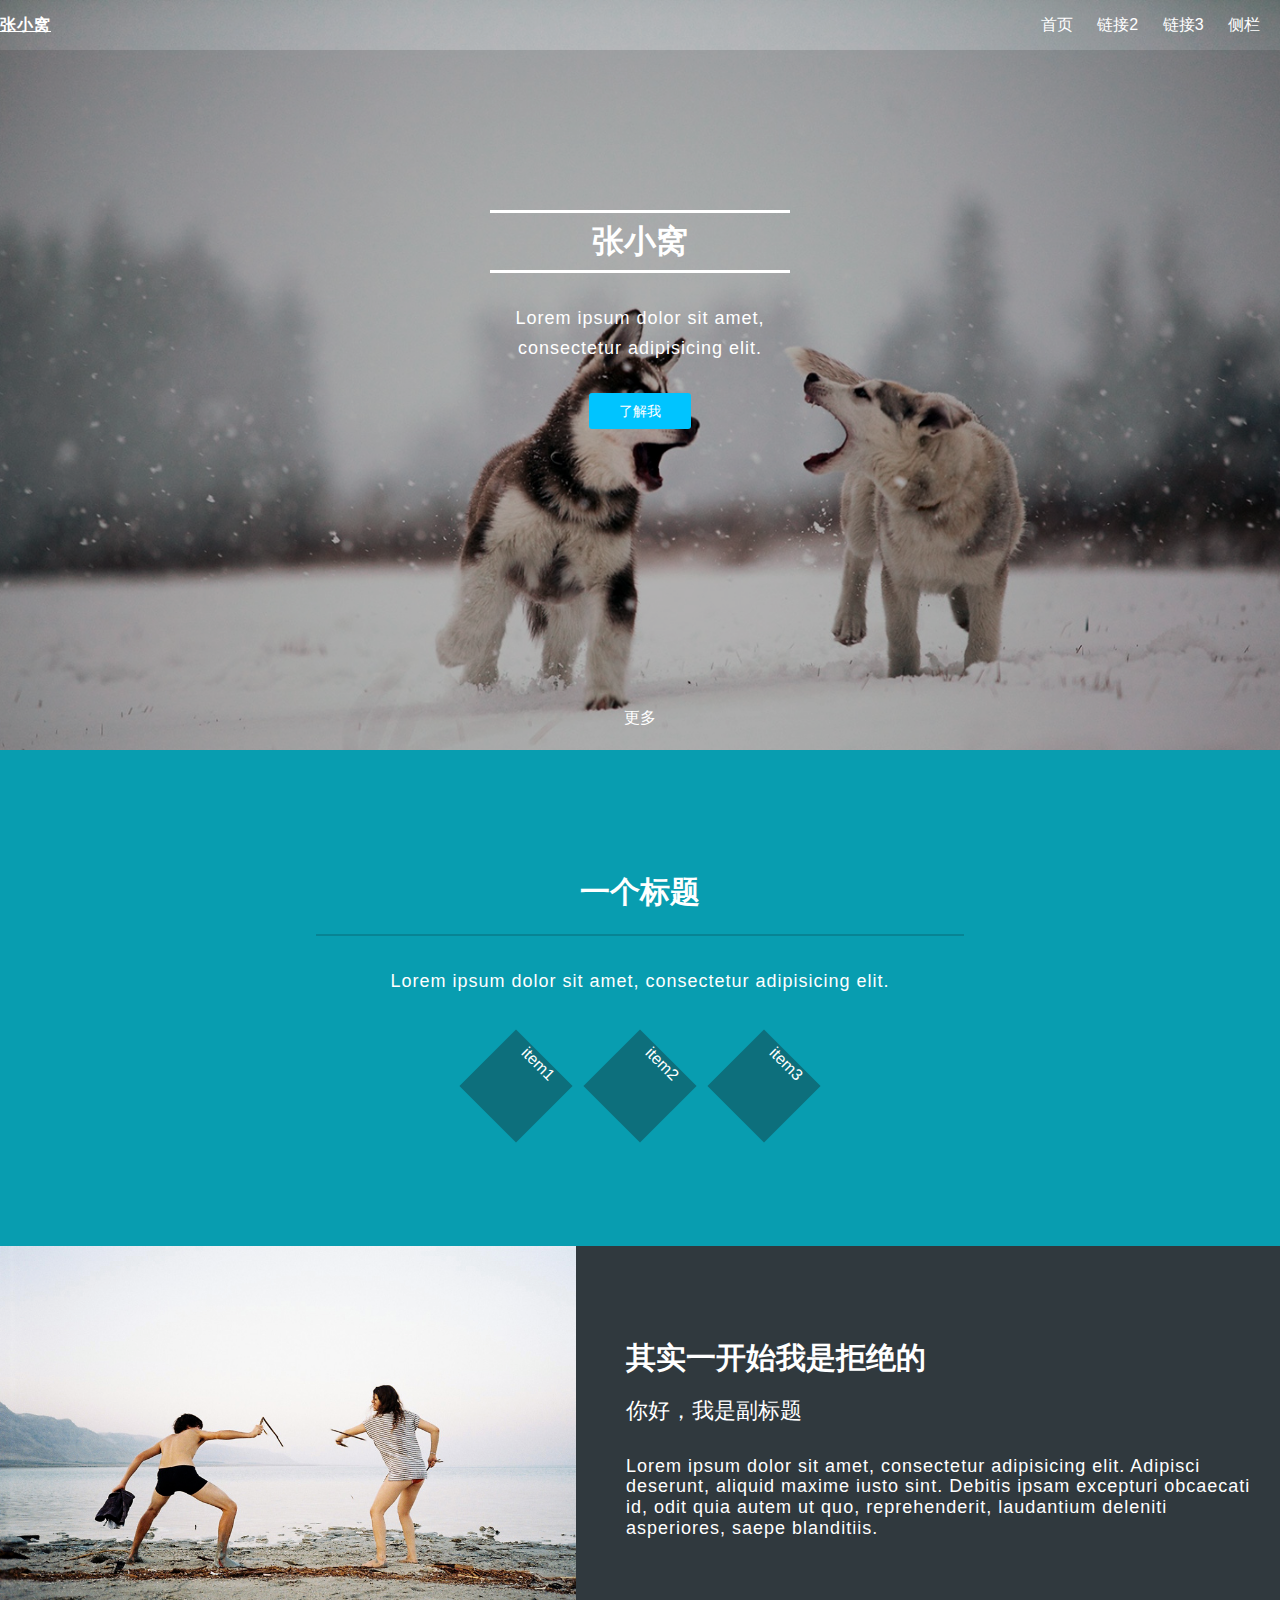
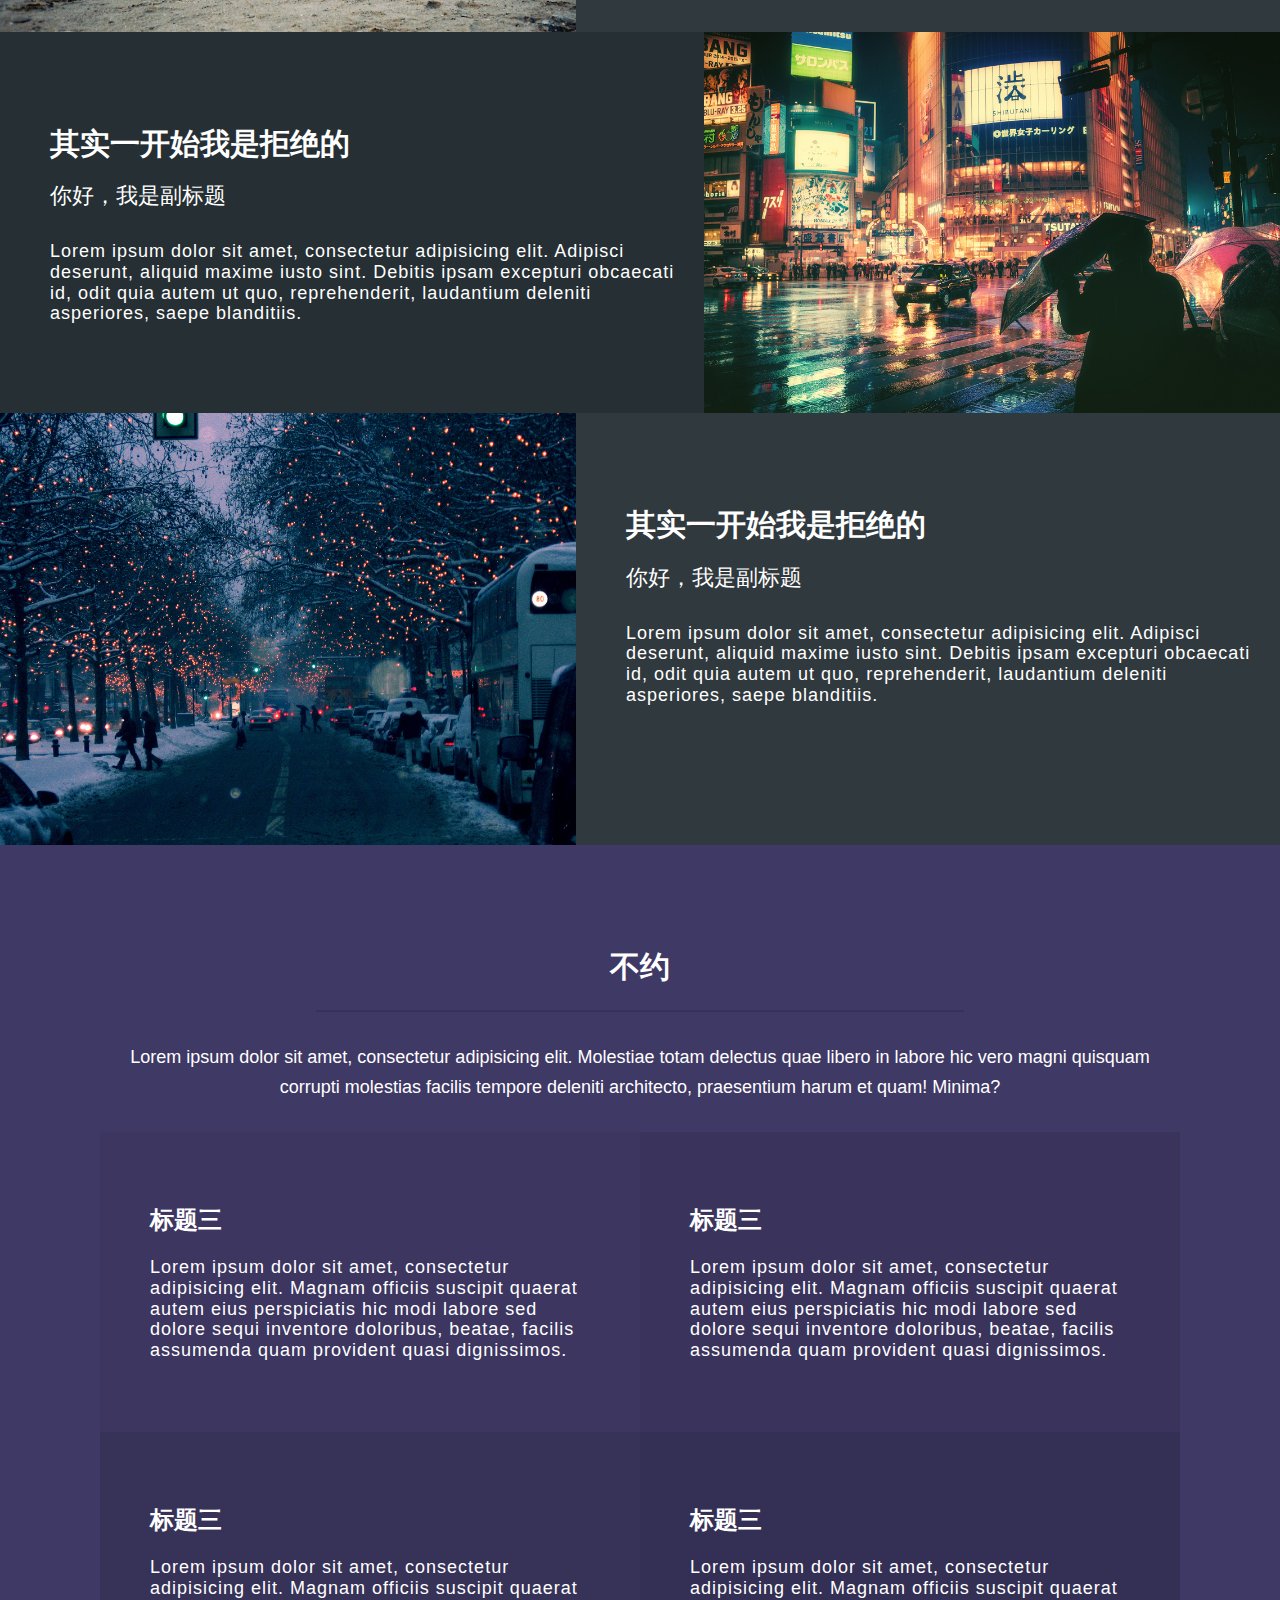
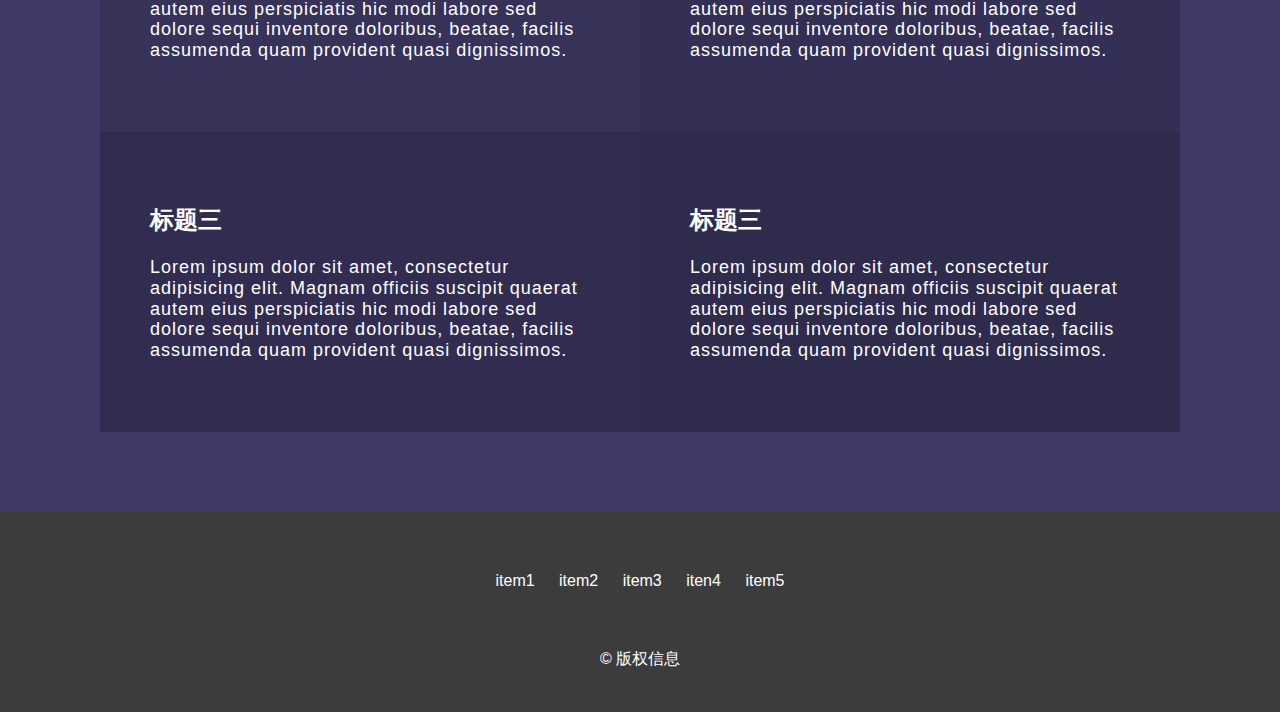
<file: index.html>
<!DOCTYPE html>
<html lang="en">
<head>
	<meta charset="UTF-8">
	<title>Document</title>
	<link rel="stylesheet" type="text/css" href="css/reset.css">
	<link rel="stylesheet" type="text/css" href="css/main.css">
</head>
<body>
	<div class="main-wrapper">
		<header><!-- 页头开始 -->
			<nav>
				<div class="logo"><a href="#">张小窝</a></div>
				<ul>
					
					<li><a href="#" class="active">首页</a></li>
					<li><a href="#">链接2</a></li>
					<li><a href="#">链接3</a></li>
					<li id="sidebar_trigger"><a href="#">侧栏</a></li>
				</ul>
			</nav>
			<div id="banner">
				<div class="inner">
					<h1>张小窝</h1>
					<p class="sub-heading">Lorem ipsum dolor sit amet, consectetur adipisicing elit.</p>
					<button>了解我</button>
					<div class="more">更多</div>
				</div>
			</div>
		</header><!-- 页头结束 -->

		<div class="content"><!-- 内容开始 -->
			<section class="green-section">
				<div class="wrapper">
					<div>
						<h2>一个标题</h2>
						<div class="hr"></div>
						<p class="sub-heading">Lorem ipsum dolor sit amet, consectetur adipisicing elit.<p>
					</div>
				</div>
				<div class="icon-group">
					<span class="icon">item1</span>
					<span class="icon">item2</span>
					<span class="icon">item3</span>
				</div>
			</section>
			<section class="gray-section">
				<div class="article-preview">
					<div class="img-section">
						<img src="img/pic01.jpg">
					</div>
					<div class="text-section">
						<h2>其实一开始我是拒绝的</h2>
						<div class="sub-heading">你好，我是副标题</div>
						<p>Lorem ipsum dolor sit amet, consectetur adipisicing elit. Adipisci deserunt, aliquid maxime iusto sint. Debitis ipsam excepturi obcaecati id, odit quia autem ut quo, reprehenderit, laudantium deleniti asperiores, saepe blanditiis.</p>
					</div>
				</div>
				<div class="article-preview">
					<div class="text-section">
						<h2>其实一开始我是拒绝的</h2>
						<div class="sub-heading">你好，我是副标题</div>
						<p>Lorem ipsum dolor sit amet, consectetur adipisicing elit. Adipisci deserunt, aliquid maxime iusto sint. Debitis ipsam excepturi obcaecati id, odit quia autem ut quo, reprehenderit, laudantium deleniti asperiores, saepe blanditiis.</p>
					</div>
					<div class="img-section">
						<img src="img/pic02.jpg">
					</div>
				</div>
				<div class="article-preview">
					<div class="img-section">
						<img src="img/pic03.jpg">
					</div>
					<div class="text-section">
						<h2>其实一开始我是拒绝的</h2>
						<div class="sub-heading">你好，我是副标题</div>
						<p>Lorem ipsum dolor sit amet, consectetur adipisicing elit. Adipisci deserunt, aliquid maxime iusto sint. Debitis ipsam excepturi obcaecati id, odit quia autem ut quo, reprehenderit, laudantium deleniti asperiores, saepe blanditiis.</p>
					</div>
				</div>
			</section>
			<section class="purple-section">
				<div class="wrapper">
					<div class="heading-wrapper">
						<h2>不约</h2>
						<div class="hr"></div>
						<div class="sub-heading">
							Lorem ipsum dolor sit amet, consectetur adipisicing elit. Molestiae totam delectus quae libero in labore hic vero magni quisquam corrupti molestias facilis tempore deleniti architecto, praesentium harum et quam! Minima?
						</div>
					</div>
					<div class="card-group clearfix">
						<div class="card">
							<h3>标题三</h3>
							<p>Lorem ipsum dolor sit amet, consectetur adipisicing elit. Magnam officiis suscipit quaerat autem eius perspiciatis hic modi labore sed dolore sequi inventore doloribus, beatae, facilis assumenda quam provident quasi dignissimos.</p>
						</div>
						<div class="card">
							<h3>标题三</h3>
							<p>Lorem ipsum dolor sit amet, consectetur adipisicing elit. Magnam officiis suscipit quaerat autem eius perspiciatis hic modi labore sed dolore sequi inventore doloribus, beatae, facilis assumenda quam provident quasi dignissimos.</p>
						</div>
						<div class="card">
							<h3>标题三</h3>
							<p>Lorem ipsum dolor sit amet, consectetur adipisicing elit. Magnam officiis suscipit quaerat autem eius perspiciatis hic modi labore sed dolore sequi inventore doloribus, beatae, facilis assumenda quam provident quasi dignissimos.</p>
						</div>
						<div class="card">
							<h3>标题三</h3>
							<p>Lorem ipsum dolor sit amet, consectetur adipisicing elit. Magnam officiis suscipit quaerat autem eius perspiciatis hic modi labore sed dolore sequi inventore doloribus, beatae, facilis assumenda quam provident quasi dignissimos.</p>
						</div>
						<div class="card">
							<h3>标题三</h3>
							<p>Lorem ipsum dolor sit amet, consectetur adipisicing elit. Magnam officiis suscipit quaerat autem eius perspiciatis hic modi labore sed dolore sequi inventore doloribus, beatae, facilis assumenda quam provident quasi dignissimos.</p>
						</div>
						<div class="card">
							<h3>标题三</h3>
							<p>Lorem ipsum dolor sit amet, consectetur adipisicing elit. Magnam officiis suscipit quaerat autem eius perspiciatis hic modi labore sed dolore sequi inventore doloribus, beatae, facilis assumenda quam provident quasi dignissimos.</p>
						</div>
					</div>
				</div>
			</section>
			
		</div><!-- 内容结束 -->

		<footer><!-- 页脚开始 -->
			<ul class="share-group">
				<li>item1</li>
				<li>item2</li>
				<li>item3</li>
				<li>iten4</li>
				<li>item5</li>
			</ul>
			<div class="copy">
				&copy 版权信息
			</div>
		</footer><!-- 页脚结束 -->
	</div>


	<div class="mask"></div>
	<div id="sidebar">
		<ul>
			<li><a href="">item1</a></li>
			<li><a href="">item2</a></li>
			<li><a href="">item3</a></li>
			<li><a href="">item4</a></li>
			<li><a href="">item5</a></li>
		</ul>
	</div>

	<button class="back-to-top">返回顶部</button>


	<script type="text/javascript" src="js/jquery.js"></script>
	<script type="text/javascript" src="js/main.js"></script>
</body>
</html>
</file>
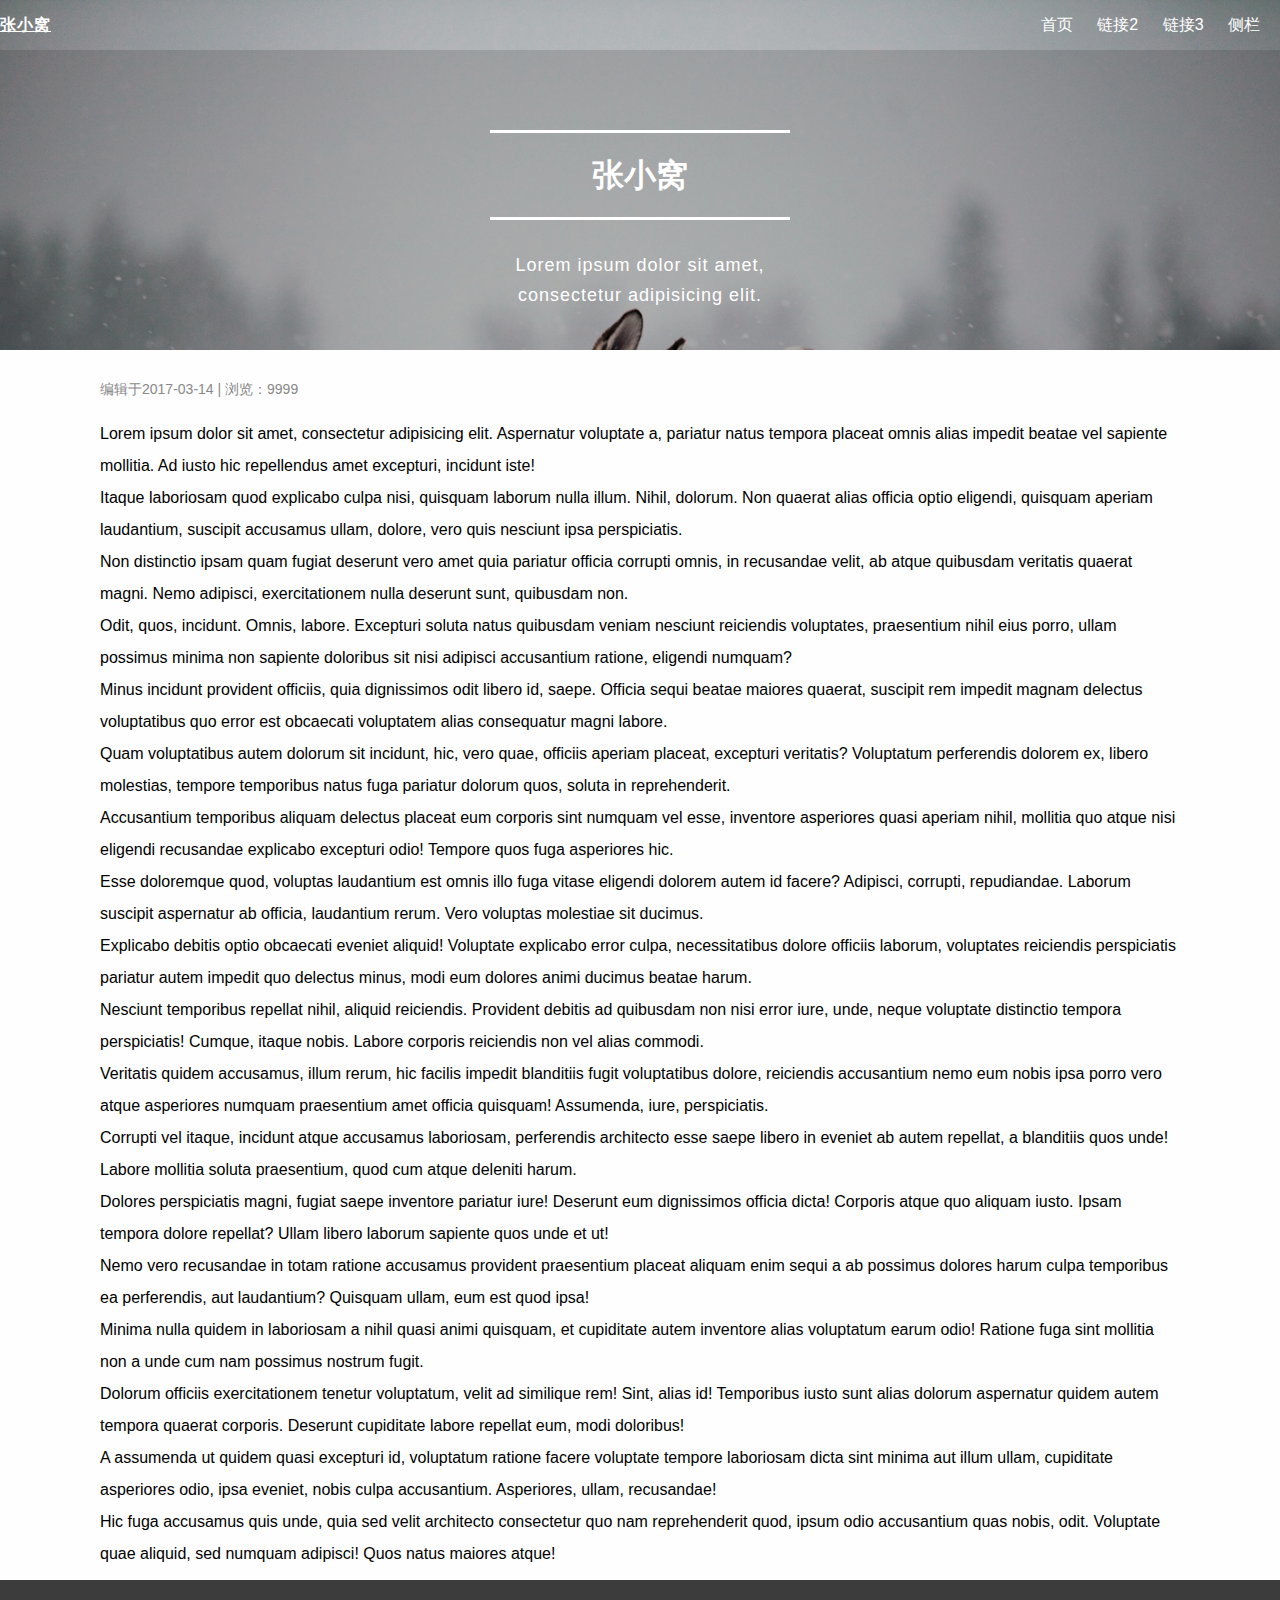
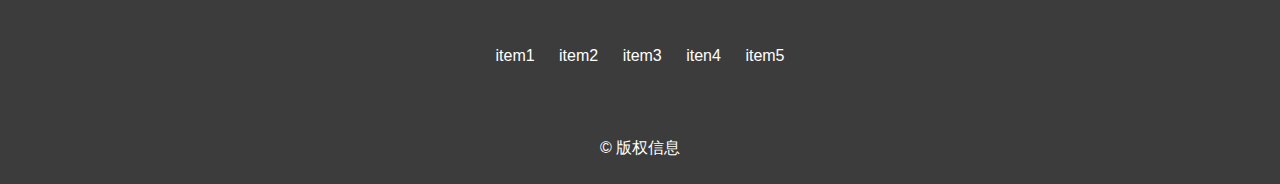
<file: article.html>
<!DOCTYPE html>
<html lang="en">
<head>
	<meta charset="UTF-8">
	<title>文章-标题一</title>
	<link rel="stylesheet" type="text/css" href="css/reset.css">
	<link rel="stylesheet" type="text/css" href="css/main.css">
</head>
<body>
	<div class="main-wrapper article">
		<header><!-- 页头开始 -->
			<nav>
				<div class="logo"><a href="#">张小窝</a></div>
				<ul>
					
					<li><a href="#" class="active">首页</a></li>
					<li><a href="#">链接2</a></li>
					<li><a href="#">链接3</a></li>
					<li id="sidebar_trigger"><a href="#">侧栏</a></li>
				</ul>
			</nav>
			<div id="banner">
				<div class="inner">
					<h1>张小窝</h1>
					<p class="sub-heading">Lorem ipsum dolor sit amet, consectetur adipisicing elit.</p>
				</div>
			</div>
		</header><!-- 页头结束 -->

		<div class="content"><!-- 内容开始 -->
			<div class="content_wrapper">
				<div class="article_info">
					编辑于2017-03-14 | 浏览：9999
				</div>
				<article>
					<div>Lorem ipsum dolor sit amet, consectetur adipisicing elit. Aspernatur voluptate a, pariatur natus tempora placeat omnis alias impedit beatae vel sapiente mollitia. Ad iusto hic repellendus amet excepturi, incidunt iste!</div>
					<div>Itaque laboriosam quod explicabo culpa nisi, quisquam laborum nulla illum. Nihil, dolorum. Non quaerat alias officia optio eligendi, quisquam aperiam laudantium, suscipit accusamus ullam, dolore, vero quis nesciunt ipsa perspiciatis.</div>
					<div>Non distinctio ipsam quam fugiat deserunt vero amet quia pariatur officia corrupti omnis, in recusandae velit, ab atque quibusdam veritatis quaerat magni. Nemo adipisci, exercitationem nulla deserunt sunt, quibusdam non.</div>
					<div>Odit, quos, incidunt. Omnis, labore. Excepturi soluta natus quibusdam veniam nesciunt reiciendis voluptates, praesentium nihil eius porro, ullam possimus minima non sapiente doloribus sit nisi adipisci accusantium ratione, eligendi numquam?</div>
					<div>Minus incidunt provident officiis, quia dignissimos odit libero id, saepe. Officia sequi beatae maiores quaerat, suscipit rem impedit magnam delectus voluptatibus quo error est obcaecati voluptatem alias consequatur magni labore.</div>
					<div>Quam voluptatibus autem dolorum sit incidunt, hic, vero quae, officiis aperiam placeat, excepturi veritatis? Voluptatum perferendis dolorem ex, libero molestias, tempore temporibus natus fuga pariatur dolorum quos, soluta in reprehenderit.</div>
					<div>Accusantium temporibus aliquam delectus placeat eum corporis sint numquam vel esse, inventore asperiores quasi aperiam nihil, mollitia quo atque nisi eligendi recusandae explicabo excepturi odio! Tempore quos fuga asperiores hic.</div>
					<div>Esse doloremque quod, voluptas laudantium est omnis illo fuga vitase eligendi dolorem autem id facere? Adipisci, corrupti, repudiandae. Laborum suscipit aspernatur ab officia, laudantium rerum. Vero voluptas molestiae sit ducimus.</div>
					<div>Explicabo debitis optio obcaecati eveniet aliquid! Voluptate explicabo error culpa, necessitatibus dolore officiis laborum, voluptates reiciendis perspiciatis pariatur autem impedit quo delectus minus, modi eum dolores animi ducimus beatae harum.</div>
					<div>Nesciunt temporibus repellat nihil, aliquid reiciendis. Provident debitis ad quibusdam non nisi error iure, unde, neque voluptate distinctio tempora perspiciatis! Cumque, itaque nobis. Labore corporis reiciendis non vel alias commodi.</div>
					<div>Veritatis quidem accusamus, illum rerum, hic facilis impedit blanditiis fugit voluptatibus dolore, reiciendis accusantium nemo eum nobis ipsa porro vero atque asperiores numquam praesentium amet officia quisquam! Assumenda, iure, perspiciatis.</div>
					<div>Corrupti vel itaque, incidunt atque accusamus laboriosam, perferendis architecto esse saepe libero in eveniet ab autem repellat, a blanditiis quos unde! Labore mollitia soluta praesentium, quod cum atque deleniti harum.</div>
					<div>Dolores perspiciatis magni, fugiat saepe inventore pariatur iure! Deserunt eum dignissimos officia dicta! Corporis atque quo aliquam iusto. Ipsam tempora dolore repellat? Ullam libero laborum sapiente quos unde et ut!</div>
					<div>Nemo vero recusandae in totam ratione accusamus provident praesentium placeat aliquam enim sequi a ab possimus dolores harum culpa temporibus ea perferendis, aut laudantium? Quisquam ullam, eum est quod ipsa!</div>
					<div>Minima nulla quidem in laboriosam a nihil quasi animi quisquam, et cupiditate autem inventore alias voluptatum earum odio! Ratione fuga sint mollitia non a unde cum nam possimus nostrum fugit.</div>
					<div>Dolorum officiis exercitationem tenetur voluptatum, velit ad similique rem! Sint, alias id! Temporibus iusto sunt alias dolorum aspernatur quidem autem tempora quaerat corporis. Deserunt cupiditate labore repellat eum, modi doloribus!</div>
					<div>A assumenda ut quidem quasi excepturi id, voluptatum ratione facere voluptate tempore laboriosam dicta sint minima aut illum ullam, cupiditate asperiores odio, ipsa eveniet, nobis culpa accusantium. Asperiores, ullam, recusandae!</div>
					<div>Hic fuga accusamus quis unde, quia sed velit architecto consectetur quo nam reprehenderit quod, ipsum odio accusantium quas nobis, odit. Voluptate quae aliquid, sed numquam adipisci! Quos natus maiores atque!</div>
				</article>
			</div>
		</div><!-- 内容结束 -->

		<footer><!-- 页脚开始 -->
			<ul class="share-group">
				<li>item1</li>
				<li>item2</li>
				<li>item3</li>
				<li>iten4</li>
				<li>item5</li>
			</ul>
			<div class="copy">
				&copy 版权信息
			</div>
		</footer><!-- 页脚结束 -->
	</div>


	<div class="mask"></div>
	<div id="sidebar">
		<ul>
			<li><a href="">item1</a></li>
			<li><a href="">item2</a></li>
			<li><a href="">item3</a></li>
			<li><a href="">item4</a></li>
			<li><a href="">item5</a></li>
		</ul>
	</div>

	<button class="back-to-top">返回顶部</button>


	<script type="text/javascript" src="js/jquery.js"></script>
	<script type="text/javascript" src="js/main.js"></script>
</body>
</html>
</file>
<file: css/main.css>
.clearfix:after
{
	content: '';
	display: block;
	clear: both;
}

ul
{
	margin: 0;
}

nav
{
background: rgba(0,0,0,0.2);
height: 50px;

}

#banner
{
	background: rgba(0,0,0,0.3);
	height: 700px;
	color: #fff;
}

nav ul
{
	list-style: none;
	margin: 0;
	float: right;
}

nav ul li, nav .logo
{
	display: inline-block;
	line-height: 50px;
	margin-right: 20px;
}

nav ul li a
{
	line-height: 50px;
	text-decoration: none;
	display: inline-block;
	height: inherit;
	color: #fff;
}

nav ul li.logo
{
	float: left;
	padding: 10px;
}

#banner .inner
{
	max-width: 300px;
	text-align: center;
	margin: 0 auto;
	position: relative;
	top: 160px;
}

#banner .inner h1
{
	margin: 0;
	border-top: 3px solid #fff;
	border-bottom: 3px solid #fff;
	padding: 10px

}
}

button
{
	border: none;
	background: #333;
	color: #fff;
	padding: 10px;
}

#banner button{
	padding: 10px 30px;
	background: #00c4ff;
	color: #fff;
	border: none;
	border-radius: 3px;
	font-size: 14px;
}

#banner .inner .more
{
	margin-top: 280px;
}

.sub-heading
{
	line-height: 30px;
	margin: 30px 0;
	font-size: 18px;
}

.logo
{

	font-style: 20px;
	font-weight: 700;
	letter-spacing: 1px;
}

.logo a
{
	color: #fff;
}

.green-section
{
	text-align: center;
	background: #089db0;
	color: #fff;
	padding: 100px 0;
}

.green-section .hr
{
	background: #078494;
	width: 60%;
}

.green-section .icon-group .icon
{
	display: inline-block;
	width: 80px;
	height: 80px;
	background: #0d6f7c;
	transform: rotate(45deg);
	margin: 20px;
}

.icon-group{
	margin-top: 20px;s
}

.wrapper
{
	max-width: 1080px;
	margin: 0 auto;
}

.gray-section
{
	background: #252f34;
	color: #fff;
}


.gray-section .img-section
{
	width: 45%;
}

.img-section img
{
	width: 100%;
}

.gray-section .text-section
{
	width: 55%;
}

.article-preview > div
{
	float: left;
	font-size: 0;
}

.article-preview:nth-child(odd)
{
	background: rgba(255,255,255,0.05);
}

.article-preview:after
{
	content: '';
	display: block;
	clear: both;
}

.text-section
{
	position: relative;
	top: 70px;
	left: 50px;
}

.text-section h2{
	margin-bottom: 20px;
}

.text-section .sub-heading

{
	font-size: 22px;
	margin-top: 0;
}

.text-section p{
	font-size: 18px;
	letter-spacing: 1px;
}

.text-section > *
{
	max-width: 90%;
}

.purple-section
{
	padding: 80px;
	background: #3f3965;
	color: #fff;
}

.purple-section .heading-wrapper
{
	text-align: center;
}

.purple-section .hr
{
	background: #373259;
	width: 60%
}

.card
{
	float: left;
	width: 50%;
	min-height: 300px;
	padding: 50px;
	-webkit-box-sizing: border-box;
	-moz-box-sizing: border-box;
	box-sizing: border-box;
	/* border: 1px solid #fff; */
}

.card:first-child
{
	background: rgba(0,0,0,0.04);
}

.card:nth-child(2)
{
	background: rgba(0,0,0,0.08);
}

.card:nth-child(3)
{
	background: rgba(0,0,0,0.12);
}

.card:nth-child(4)
{
	background: rgba(0,0,0,0.16);
}

.card:nth-child(5)
{
	background: rgba(0,0,0,0.20);
}

.card:nth-child(6)
{
	background: rgba(0,0,0,0.24);
}

footer
{
	background: rgba(51,51,51,0.5);
	color: #fff;
	min-height: 200px;
	text-align: center;
}

ul.share-group
{
	display: block;
	width: 1080px;
	margin: 0 auto;
	padding: 50px; 
}

ul.share-group li
{
	display: inline-block;
	padding: 10px;

}

.copy
{
	padding-bottom: 20px;
}

.main-wrapper
{
	background: #444 url(../img/banner.jpg);
	background-attachment: fixed;
	background-repeat: no-repeat;
	background-size: cover;
	background-position: center center;
	overflow: hidden;
}


h2
{
	font-size: 30px;
}

h3
{
	font-size: 24px;
}

p
{
	font-size: 18px;
	letter-spacing: 1px;
}

.hr
{
width: 100%;
height: 2px;
margin: 20px auto;
}


.mask
{
	display: none;
	position: fixed;
	top: 0;
	right: 0;
	bottom: 0;
	left: 0;
	background: rgba(0,0,0,0.3);
}

#sidebar
{
	//display: none;
	width: 300px;
	background: #333;
	color: #fff;
	position: fixed;
	top: 0;
	/* right: -300px; */
	right: 0;
	-webkit-transform: translate(300px,0);
	-ms-transform: translate(300px,0);
	-o-transform: translate(300px,0);
	transform: translate(300px,0);
	bottom:0;
	padding: 20px 0;
	transition: all 0.5s;
}

#sidebar ul
{
	list-style: none;
	padding: 0;
	margin: 0;
}

#sidebar ul a
{
	color: #fff;
	text-decoration: none;
	padding: 10px 30px;
	display: inline-block;
	width: 100%;
}

#sidebar ul a:hover
{
	background: #444;

}

.back-to-top
{
	display: none;
	position: fixed;
	bottom: 30px;
	right: 30px;
	border: 1px solid #888;
	background: #333;
	color: #fff;
	padding: 10px;
}


.article
{
	line-height: 2;
}

.article #banner
{
	height: 300px;
}

.article #banner .inner
{
	top: 80px;
}

.article h1
{
	border: none;
}

.article .content{
	background: #fefefe;
	padding: 10px 0;
}

.content_wrapper
{
	width: 1080px;
	margin: 0 auto;
}

.article_info
{
	font-size: 14px;
	color: #888;
	padding: 15px 0;
}
</file>
